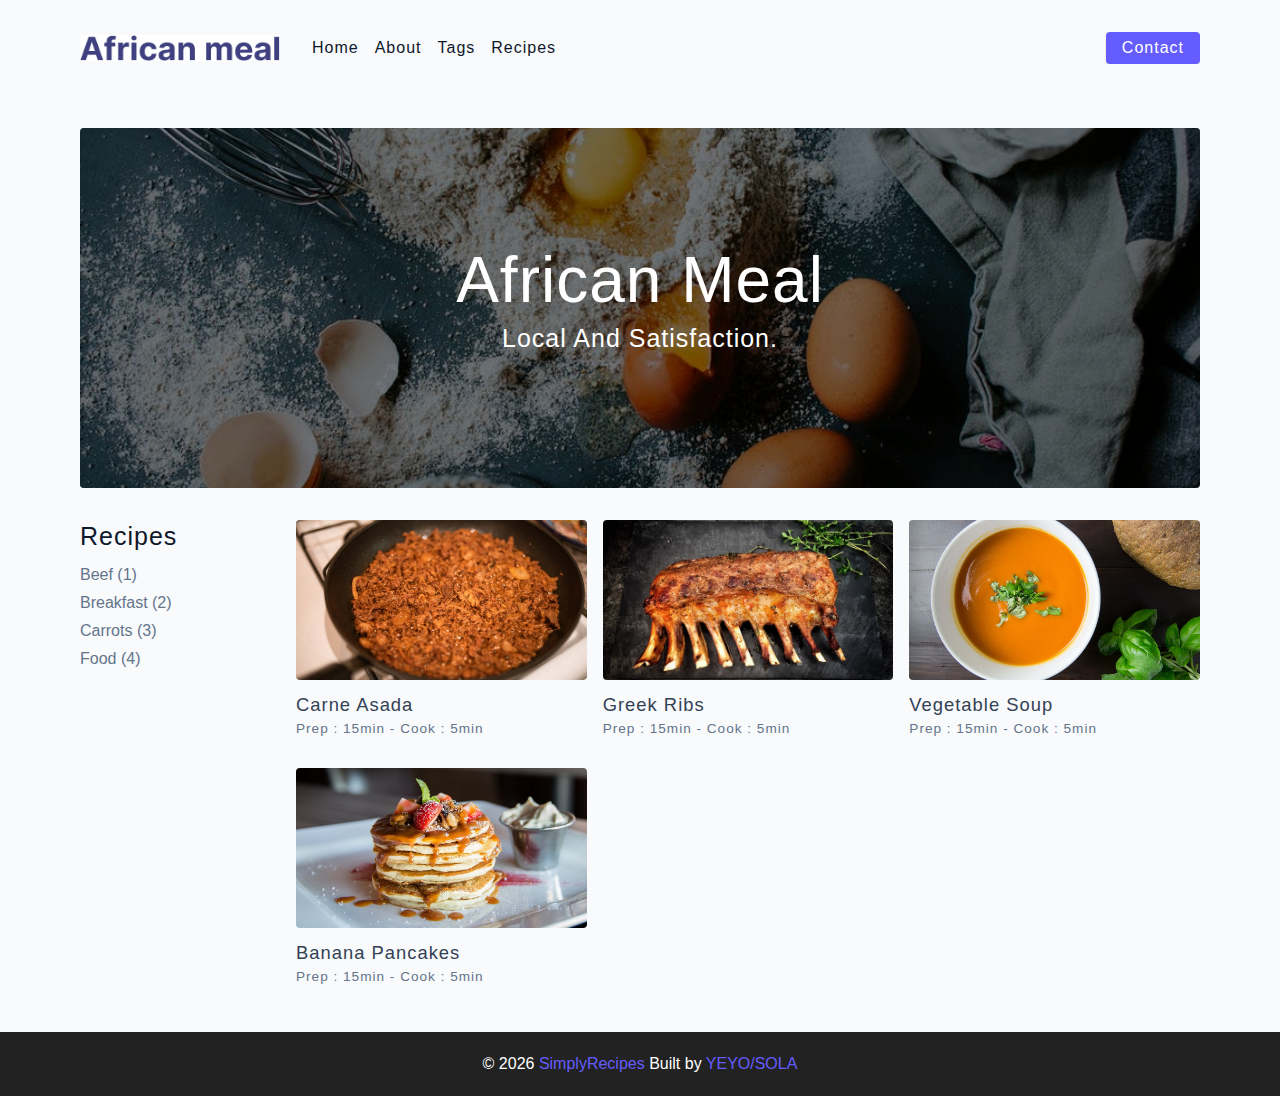
<file: African meal/index.html>
<!DOCTYPE html>
<html lang="en">
  <head>
    <meta charset="UTF-8" />
    <meta http-equiv="X-UA-Compatible" content="IE=edge" />
    <meta name="viewport" content="width=device-width, initial-scale=1.0" />
    <title>African meal</title>
    <!-- favicon -->
    <link rel="shortcut icon" href="./assets/favicon.ico" type="image/x-icon" />
    <!-- normalize -->
    <link rel="stylesheet" href="./css/normalize.css" />
    <!-- font-awesome -->
    <link
      rel="stylesheet"
      href="https://cdnjs.cloudflare.com/ajax/libs/font-awesome/5.14.0/css/all.min.css"
    />
    <!-- main css -->
    <link rel="stylesheet" href="./css/main.css" />
  </head>
  <body>
       <!-- nav  -->
       <nav class="navbar">
        <div class="nav-center">
          <div class="nav-header">
            <a href="index.html" class="nav-logo">
              <img src="./assets/recipes/African meal logo.jpg" alt="African meal" />
            </a>
            <button class="nav-btn btn">
              <i class="fas fa-align-justify"></i>
            </button>
          </div>
          <div class="nav-links">
            <a href="index.html" class="nav-link"> home </a>
            <a href="about.html" class="nav-link"> about </a>
            <a href="tags.html" class="nav-link"> tags </a>
            <a href="recipes.html" class="nav-link"> recipes </a>
            
  
            <div class="nav-link contact-link">
              <a href="contact.html" class="btn"> contact </a>
            </div>
          </div>
        </div>
      </nav>
      <!-- end of nav -->
      <!-- main -->
      <main class="page">
        <!-- header -->
        <header class="hero">
          <div class="hero-container">
            <div class="hero-text">
              <h1>African Meal</h1>
              <h4>Local and satisfaction.</h4>
            </div>
          </div>
        </header>
        <!-- end of header -->
        <!-- Recipes container-->
        <section class="recipes-container">
          <!-- tag container -->
          <div class="tags-container">
            <h4>recipes</h4>
            <div class="tags-list">
              <a href="tag-template.html">Beef (1)</a>
              <a href="tag-template.html">Breakfast (2)</a>
              <a href="tag-template.html">Carrots (3)</a>
              <a href="tag-template.html">Food (4)</a>
            </div>
          </div>
          <!-- end of tag container -->

          <!-- Recipes lists -->
          <div class="recipes-list">
            <!-- single recipes -->
            <a href="single-recipe.html" class="recipe">
              <img src="./assets/recipes/recipe-1.jpeg" alt="food" class="img recipe-img">
              <h5>Carne asada</h5>
              <p>Prep : 15min - Cook : 5min</p>
            </a>
            <!--END of single recipes -->

            <!-- single recipes -->
            <a href="single-recipe.html" class="recipe">
              <img src="./assets/recipes/recipe-2.jpeg" alt="food" class="img recipe-img">
              <h5>Greek Ribs</h5>
              <p>Prep : 15min - Cook : 5min</p>
            </a>
            <!--END of single recipes -->

            <!-- single recipes -->
            <a href="single-recipe.html" class="recipe">
              <img src="./assets/recipes/recipe-3.jpeg" alt="food" class="img recipe-img">
              <h5>Vegetable Soup</h5>
              <p>Prep : 15min - Cook : 5min</p>
            </a>
            <!--END of single recipes -->

            <!-- single recipes -->
            <a href="single-recipe.html" class="recipe">
              <img src="./assets/recipes/recipe-4.jpeg" alt="food" class="img recipe-img">
              <h5>Banana Pancakes</h5>
              <p>Prep : 15min - Cook : 5min</p>
            </a>
            <!--END of single recipes -->

          </div>
          <!-- end of Recipes-lists -->
        </section>
        <!-- end of recipes Container -->
      </main>
      <!-- END OF MAIN -->
      <!-- footer -->
      <footer class="page-footer">
        <p> &copy; <span id="date"></span>
          <span class="footer-logo">
            SimplyRecipes
          </span> Built by <a href="#Yeyo">YEYO/SOLA</a>
        </p>
      </footer>
      <script src="./js/app.js"></script>
  </body>
</html>
</file>
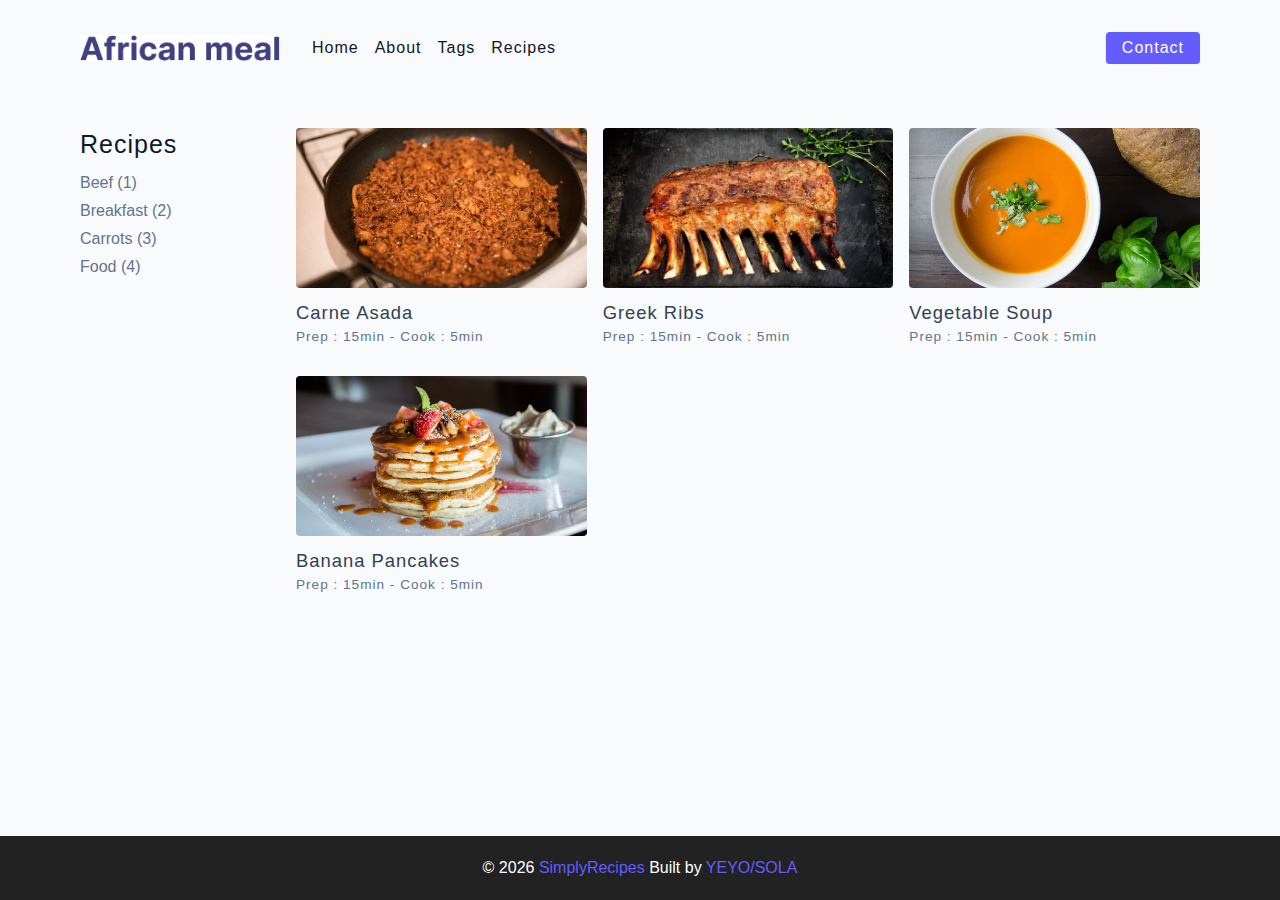
<file: African meal/recipes.html>
<!DOCTYPE html>
<html lang="en">
  <head>
    <meta charset="UTF-8" />
    <meta http-equiv="X-UA-Compatible" content="IE=edge" />
    <meta name="viewport" content="width=device-width, initial-scale=1.0" />
    <title>Recipes</title>
    <!-- favicon -->
    <link rel="shortcut icon" href="./assets/favicon.ico" type="image/x-icon" />
    <!-- normalize -->
    <link rel="stylesheet" href="./css/normalize.css" />
    <!-- font-awesome -->
    <link
      rel="stylesheet"
      href="https://cdnjs.cloudflare.com/ajax/libs/font-awesome/5.14.0/css/all.min.css"
    />
    <!-- main css -->
    <link rel="stylesheet" href="./css/main.css" />
  </head>
  <body>
       <!-- nav  -->
       <nav class="navbar">
        <div class="nav-center">
          <div class="nav-header">
            <a href="index.html" class="nav-logo">
              <img src="./assets/recipes/African meal logo.jpg" alt="African meal" />
            </a>
            <button class="nav-btn btn">
              <i class="fas fa-align-justify"></i>
            </button>
          </div>
          <div class="nav-links">
            <a href="index.html" class="nav-link"> home </a>
            <a href="about.html" class="nav-link"> about </a>
            <a href="tags.html" class="nav-link"> tags </a>
            <a href="recipes.html" class="nav-link"> recipes </a>
  
            <div class="nav-link contact-link">
              <a href="contact.html" class="btn"> contact </a>
            </div>
          </div>
        </div>
      </nav>
      <!-- end of nav -->
      <!-- main -->
      <main class="page">
        <!-- Recipes container-->
        <section class="recipes-container">
          <!-- tag container -->
          <div class="tags-container">
            <h4>recipes</h4>
            <div class="tags-list">
              <a href="tag-template.html">Beef (1)</a>
              <a href="tag-template.html">Breakfast (2)</a>
              <a href="tag-template.html">Carrots (3)</a>
              <a href="tag-template.html">Food (4)</a>
            </div>
          </div>
          <!-- end of tag container -->

          <!-- Recipes lists -->
          <div class="recipes-list">
            <!-- single recipes -->
            <a href="single-recipe.html" class="recipe">
              <img src="./assets/recipes/recipe-1.jpeg" alt="food" class="img recipe-img">
              <h5>Carne asada</h5>
              <p>Prep : 15min - Cook : 5min</p>
            </a>
            <!--END of single recipes -->

            <!-- single recipes -->
            <a href="single-recipe.html" class="recipe">
              <img src="./assets/recipes/recipe-2.jpeg" alt="food" class="img recipe-img">
              <h5>Greek Ribs</h5>
              <p>Prep : 15min - Cook : 5min</p>
            </a>
            <!--END of single recipes -->

            <!-- single recipes -->
            <a href="single-recipe.html" class="recipe">
              <img src="./assets/recipes/recipe-3.jpeg" alt="food" class="img recipe-img">
              <h5>Vegetable Soup</h5>
              <p>Prep : 15min - Cook : 5min</p>
            </a>
            <!--END of single recipes -->

            <!-- single recipes -->
            <a href="single-recipe.html" class="recipe">
              <img src="./assets/recipes/recipe-4.jpeg" alt="food" class="img recipe-img">
              <h5>Banana Pancakes</h5>
              <p>Prep : 15min - Cook : 5min</p>
            </a>
            <!--END of single recipes -->

          </div>
          <!-- end of Recipes-lists -->
        </section>
        <!-- end of recipes Container -->
      </main>
      <!-- END OF MAIN -->
      <!-- footer -->
      <footer class="page-footer">
        <p> &copy; <span id="date"></span>
          <span class="footer-logo">
            SimplyRecipes
          </span> Built by <a href="#Yeyo">YEYO/SOLA</a>
        </p>
      </footer>
      <script src="./js/app.js"></script>
  </body>
</html>
</file>
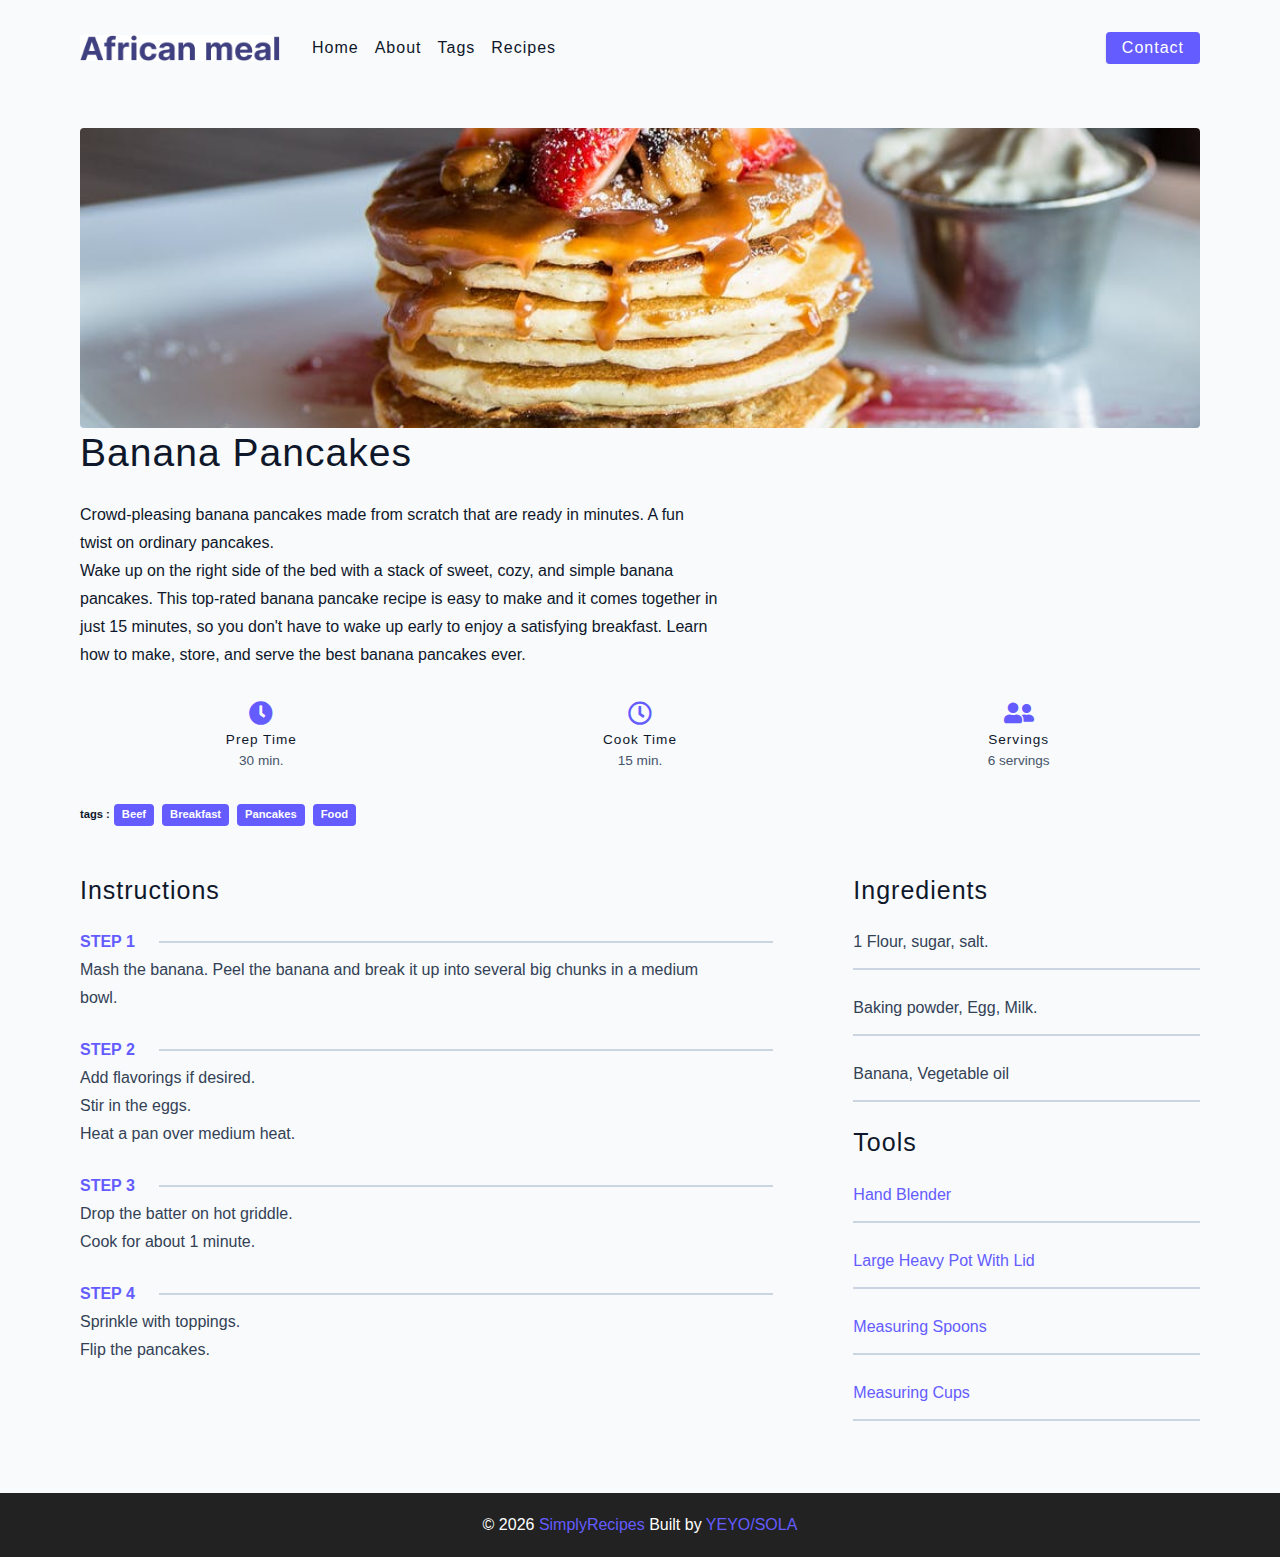
<file: African meal/single-recipe.html>
<!DOCTYPE html>
<html lang="en">
  <head>
    <meta charset="UTF-8" />
    <meta http-equiv="X-UA-Compatible" content="IE=edge" />
    <meta name="viewport" content="width=device-width, initial-scale=1.0" />
    <title>Single Recipes</title>
    <!-- favicon -->
    <link rel="shortcut icon" href="./assets/favicon.ico" type="image/x-icon" />
    <!-- normalize -->
    <link rel="stylesheet" href="./css/normalize.css" />
    <!-- font-awesome -->
    <link
      rel="stylesheet"
      href="https://cdnjs.cloudflare.com/ajax/libs/font-awesome/5.14.0/css/all.min.css"
    />
    <!-- main css -->
    <link rel="stylesheet" href="./css/main.css" />
  </head>
  <body>
       <!-- nav  -->
       <nav class="navbar">
        <div class="nav-center">
          <div class="nav-header">
            <a href="index.html" class="nav-logo">
              <img src="./assets/recipes/African meal logo.jpg" alt="African meal" />
            </a>
            <button class="nav-btn btn">
              <i class="fas fa-align-justify"></i>
            </button>
          </div>
          <div class="nav-links">
            <a href="index.html" class="nav-link"> home </a>
            <a href="about.html" class="nav-link"> about </a>
            <a href="tags.html" class="nav-link"> tags </a>
            <a href="recipes.html" class="nav-link"> recipes </a>
  
            <div class="nav-link contact-link">
              <a href="contact.html" class="btn"> contact </a>
            </div>
          </div>
        </div>
      </nav>
      <!-- end of nav -->
      <!-- main -->
      <main class="page">
        <div class="recipe-page">
          <section class="recipe-hero"></section>
            <img src="./assets/recipes/recipe-4.jpeg" class="img recipe-hero-img" alt="pancakes"/>
            <article>
              <h2>Banana Pancakes</h2>
              <p>Crowd-pleasing banana pancakes made from scratch that are ready in minutes. A fun twist on ordinary pancakes. <br>
                Wake up on the right side of the bed with a stack of sweet, cozy, and simple banana pancakes. This top-rated banana pancake recipe is easy to make and it comes together in just 15 minutes, so you don't have to wake up early to enjoy a satisfying breakfast. Learn how to make, store, and serve the best banana pancakes ever.</p>
              <!--recipe icons -->
              <div class="recipe-icons">
                <!-- single recipe icon -->
                <article>
                  <i class="fas fa-clock"></i>
                  <h5>prep time</h5>
                  <p>30 min.</p>
                </article>
                <!-- single recipe icon -->
                <article>
                  <i class="far fa-clock"></i>
                  <h5>cook time</h5>
                  <p>15 min.</p>
                </article>
                <!-- single recipe icon -->
                <article>
                  <i class="fas fa-user-friends"></i>
                  <h5>servings</h5>
                  <p>6 servings<p>
                </article>
              </div>
              <!--recipe tags -->
              <div class="recipe-tags">
                tags : <a href="tag-template.html">Beef</a>
                <a href="tag-template.html">Breakfast</a>
                <a href="tag-template.html">Pancakes</a>
                <a href="tag-template.html">food</a>
              </div>

            </article>

          <!-- recipe content -->
          <section class="recipe-content">
            <article>
              <h4>Instructions</h4>
              <!-- single instruction -->
              <div class="single-instruction">
                <header>
                  <p>Step 1</p>
                  <div></div>
                </header>
                <p>Mash the banana. Peel the banana and break it up into several big chunks in a medium bowl.</p>

                <!-- single instruction -->
              <div class="single-instruction">
                <header>
                  <p>Step 2</p>
                  <div></div>
                </header>
                <p>Add flavorings if desired. <br>
                  Stir in the eggs. <br>
                  Heat a pan over medium heat.</p>

                <!-- single instruction -->
              <div class="single-instruction">
                <header>
                  <p>Step 3</p>
                  <div></div>
                </header>
                <p>Drop the batter on hot griddle. <br>
                  Cook for about 1 minute.</p>

                  <!-- single instruction -->
              <div class="single-instruction">
                <header>
                  <p>Step 4</p>
                  <div></div>
                </header>
                <p>Sprinkle with toppings. <br>
                  Flip the pancakes.</p>
              </div>
              </div>
             </div>
            </article>
            <article class="second column">
              <div>
                <h4>Ingredients</h4>
                <p class="single-ingredients">1 Flour, sugar, salt.</p>
                <p class="single-ingredients">Baking powder, Egg, Milk.</p>
                <p class="single-ingredients">Banana, Vegetable oil
                </p>
              </div>
              <div>
                <h4>tools</h4>
                <p class="single-tools">Hand Blender</p>
                <p class="single-tools">Large Heavy Pot With Lid
                </p>
                <p class="single-tools">Measuring Spoons
                </p>
                <p class="single-tools">Measuring Cups
                </p>
              </div>
            </article>
          </section>
        </div>
      </main>
      <!-- END OF MAIN -->
      <!-- footer -->
      <footer class="page-footer">
        <p> &copy; <span id="date"></span>
          <span class="footer-logo">
            SimplyRecipes
          </span> Built by <a href="#Yeyo">YEYO/SOLA</a>
        </p>
      </footer>
      <script src="./js/app.js"></script>
  </body>
</html>
</file>
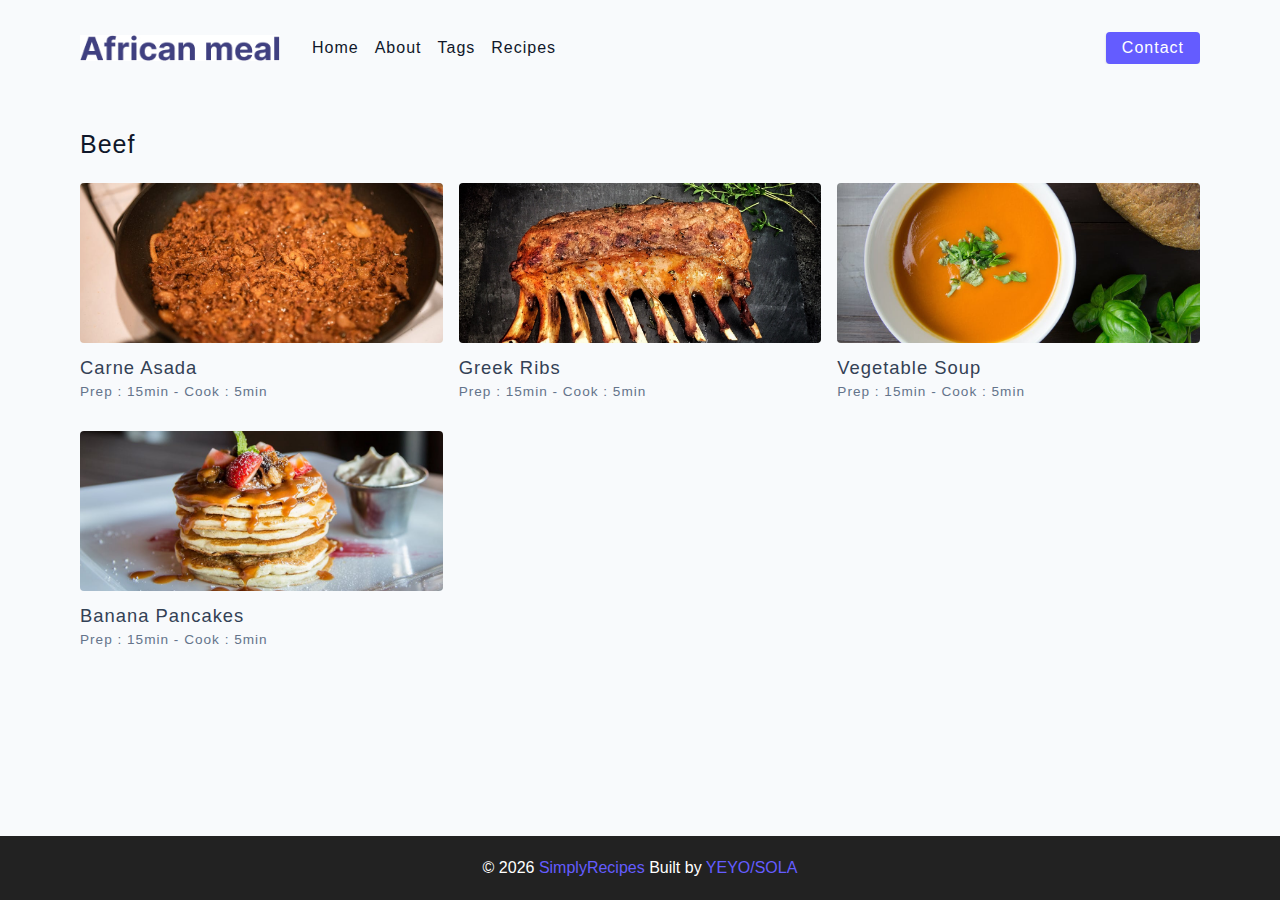
<file: African meal/tag-template.html>
<!DOCTYPE html>
<html lang="en">
  <head>
    <meta charset="UTF-8" />
    <meta http-equiv="X-UA-Compatible" content="IE=edge" />
    <meta name="viewport" content="width=device-width, initial-scale=1.0" />
    <title>Tag-template</title>
    <!-- favicon -->
    <link rel="shortcut icon" href="./assets/favicon.ico" type="image/x-icon" />
    <!-- normalize -->
    <link rel="stylesheet" href="./css/normalize.css" />
    <!-- font-awesome -->
    <link
      rel="stylesheet"
      href="https://cdnjs.cloudflare.com/ajax/libs/font-awesome/5.14.0/css/all.min.css"
    />
    <!-- main css -->
    <link rel="stylesheet" href="./css/main.css" />
  </head>
  <body>
       <!-- nav  -->
       <nav class="navbar">
        <div class="nav-center">
          <div class="nav-header">
            <a href="index.html" class="nav-logo">
              <img src="./assets/recipes/African meal logo.jpg" alt="African meal" />
            </a>
            <button class="nav-btn btn">
              <i class="fas fa-align-justify"></i>
            </button>
          </div>
          <div class="nav-links">
            <a href="index.html" class="nav-link"> home </a>
            <a href="about.html" class="nav-link"> about </a>
            <a href="tags.html" class="nav-link"> tags </a>
            <a href="recipes.html" class="nav-link"> recipes </a>
  
            <div class="nav-link contact-link">
              <a href="contact.html" class="btn"> contact </a>
            </div>
          </div>
        </div>
      </nav>
      <!-- end of nav -->
      <!-- main -->
    <main class="page">
      <div>
        <h4>Beef</h4>
        <!-- Recipes lists -->
        <div class="recipes-list">
          <!-- single recipes -->
          <a href="single-recipe.html" class="recipe">
            <img src="./assets/recipes/recipe-1.jpeg" alt="food" class="img recipe-img">
            <h5>Carne asada</h5>
            <p>Prep : 15min - Cook : 5min</p>
          </a>
          <!--END of single recipes -->

          <!-- single recipes -->
          <a href="single-recipe.html" class="recipe">
            <img src="./assets/recipes/recipe-2.jpeg" alt="food" class="img recipe-img">
            <h5>Greek Ribs</h5>
            <p>Prep : 15min - Cook : 5min</p>
          </a>
          <!--END of single recipes -->

          <!-- single recipes -->
          <a href="single-recipe.html" class="recipe">
            <img src="./assets/recipes/recipe-3.jpeg" alt="food" class="img recipe-img">
            <h5>Vegetable Soup</h5>
            <p>Prep : 15min - Cook : 5min</p>
          </a>
          <!--END of single recipes -->

          <!-- single recipes -->
          <a href="single-recipe.html" class="recipe">
            <img src="./assets/recipes/recipe-4.jpeg" alt="food" class="img recipe-img">
            <h5>Banana Pancakes</h5>
            <p>Prep : 15min - Cook : 5min</p>
          </a>
          <!--END of single recipes -->

        </div>
        <!-- end of Recipes-lists -->
      </div>
    </main>
      <!-- END OF MAIN -->
      <!-- footer -->
      <footer class="page-footer">
        <p> &copy; <span id="date"></span>
          <span class="footer-logo">
            SimplyRecipes
          </span> Built by <a href="#Yeyo">YEYO/SOLA</a>
        </p>
      </footer>
      <script src="./js/app.js"></script>
  </body>
</html>
</file>
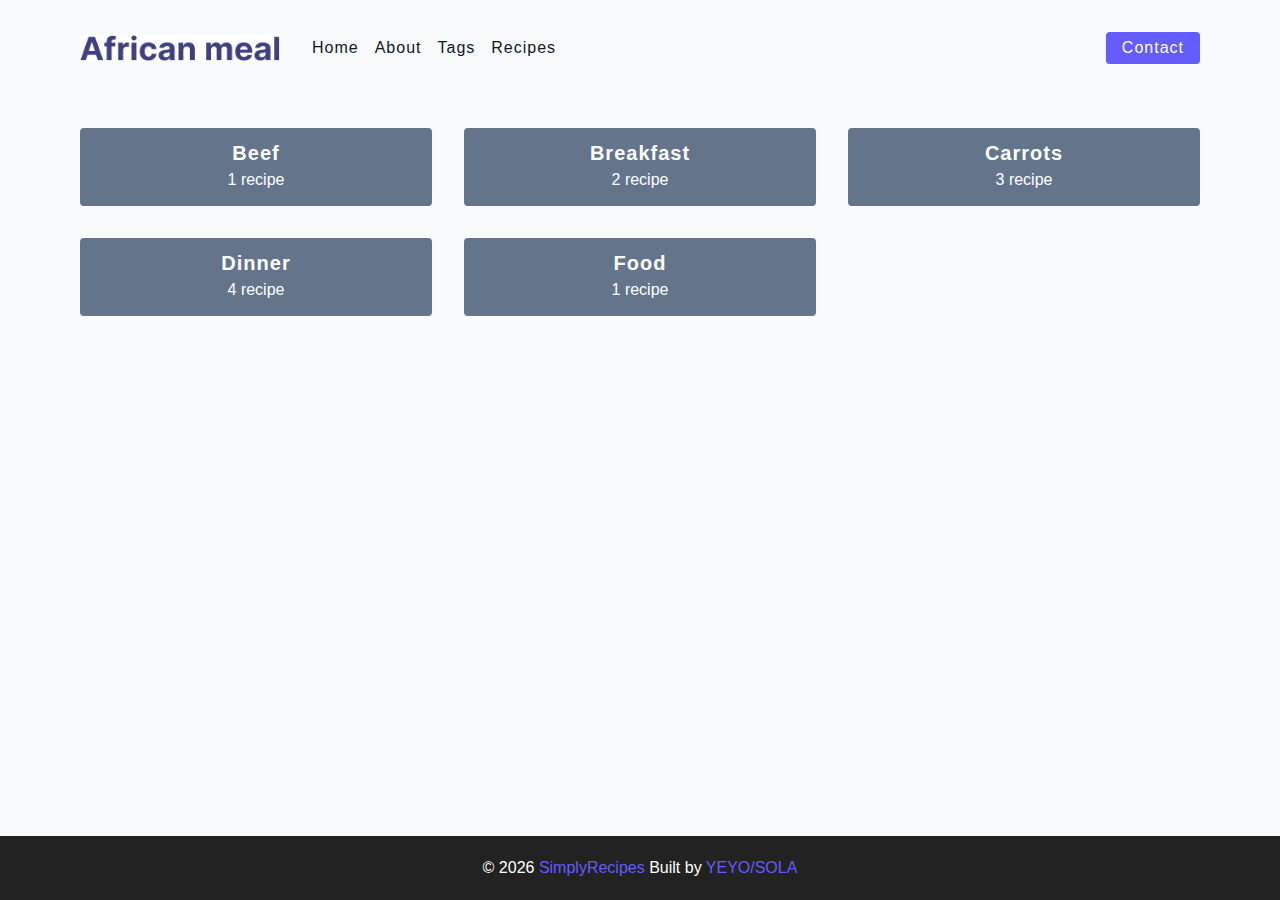
<file: African meal/tags.html>
<!DOCTYPE html>
<html lang="en">
  <head>
    <meta charset="UTF-8" />
    <meta http-equiv="X-UA-Compatible" content="IE=edge" />
    <meta name="viewport" content="width=device-width, initial-scale=1.0" />
    <title>Tags</title>
    <!-- favicon -->
    <link rel="shortcut icon" href="./assets/favicon.ico" type="image/x-icon" />
    <!-- normalize -->
    <link rel="stylesheet" href="./css/normalize.css" />
    <!-- font-awesome -->
    <link
      rel="stylesheet"
      href="https://cdnjs.cloudflare.com/ajax/libs/font-awesome/5.14.0/css/all.min.css"
    />
    <!-- main css -->
    <link rel="stylesheet" href="./css/main.css" />
  </head>
  <body>
       <!-- nav  -->
       <nav class="navbar">
        <div class="nav-center">
          <div class="nav-header">
            <a href="index.html" class="nav-logo">
              <img src="./assets/recipes/African meal logo.jpg" alt="African meal" />
            </a>
            <button class="nav-btn btn">
              <i class="fas fa-align-justify"></i>
            </button>
          </div>
          <div class="nav-links">
            <a href="index.html" class="nav-link"> home </a>
            <a href="about.html" class="nav-link"> about </a>
            <a href="tags.html" class="nav-link"> tags </a>
            <a href="recipes.html" class="nav-link"> recipes </a>
  
            <div class="nav-link contact-link">
              <a href="contact.html" class="btn"> contact </a>
            </div>
          </div>
        </div>
      </nav>
      <!-- end of nav -->
      <!-- main -->
      <main class="page">
      <section class="tags-wrapper">
        <!-- single tag -->
        <a href="tag-template.html" class="tag">
          <h5>beef</h5>
          <p>1 recipe</p>
        </a>
        <!-- end of single tag -->

        <!-- single tag -->
        <a href="tag-template.html" class="tag">
          <h5>breakfast</h5>
          <p>2 recipe</p>
        </a>
        <!-- end of single tag -->

        <!-- single tag -->
        <a href="tag-template.html" class="tag">
          <h5>carrots</h5>
          <p>3 recipe</p>
        </a>
        <!-- end of single tag -->

        <!-- single tag -->
        <a href="tag-template.html" class="tag">
          <h5>dinner</h5>
          <p>4 recipe</p>
        </a>
        <!-- end of single tag -->

        <!-- single tag -->
        <a href="tag-template.html" class="tag">
          <h5>food</h5>
          <p>1 recipe</p>
        </a>
        <!-- end of single tag -->
      </section>     
     </main>
      <!-- END OF MAIN -->
      <!-- footer -->
      <footer class="page-footer">
        <p> &copy; <span id="date"></span>
          <span class="footer-logo">
            SimplyRecipes
          </span> Built by <a href="#Yeyo">YEYO/SOLA</a>
        </p>
      </footer>
      <script src="./js/app.js"></script>
  </body>
</html>
</file>
<file: African meal/css/main.css>
*,
::after,
::before {
  box-sizing: border-box;
}
/* fonts */

@import url('https://fonts.googleapis.com/css2?family=Roboto:wght@400;500;600&family=Montserrat&display=swap');
html {
  font-size: 100%;
} /*16px*/

:root {
  /* colors */
  --primary-100: #e2e0ff;
  --primary-200: #c1beff;
  --primary-300: #a29dff;
  --primary-400: #837dff;
  --primary-500: #645cff;
  --primary-600: #504acc;
  --primary-700: #3c3799;
  --primary-800: #282566;
  --primary-900: #141233;

  /* grey */
  --grey-50: #f8fafc;
  --grey-100: #f1f5f9;
  --grey-200: #e2e8f0;
  --grey-300: #cbd5e1;
  --grey-400: #94a3b8;
  --grey-500: #64748b;
  --grey-600: #475569;
  --grey-700: #334155;
  --grey-800: #1e293b;
  --grey-900: #0f172a;
  /* rest of the colors */
  --black: #222;
  --white: #fff;
  --red-light: #f8d7da;
  --red-dark: #842029;
  --green-light: #d1e7dd;
  --green-dark: #0f5132;

  /* fonts  */
  --headingFont: 'Roboto', sans-serif;
  --bodyFont: 'Nunito', sans-serif;
  --smallText: 0.7em;
  /* rest of the vars */
  --backgroundColor: var(--grey-50);
  --textColor: var(--grey-900);
  --borderRadius: 0.25rem;
  --letterSpacing: 1px;
  --transition: 0.3s ease-in-out all;
  --max-width: 1120px;
  --fixed-width: 600px;

  /* box shadow*/
  --shadow-1: 0 1px 3px 0 rgba(0, 0, 0, 0.1), 0 1px 2px 0 rgba(0, 0, 0, 0.06);
  --shadow-2: 0 4px 6px -1px rgba(0, 0, 0, 0.1),
    0 2px 4px -1px rgba(0, 0, 0, 0.06);
  --shadow-3: 0 10px 15px -3px rgba(0, 0, 0, 0.1),
    0 4px 6px -2px rgba(0, 0, 0, 0.05);
  --shadow-4: 0 20px 25px -5px rgba(0, 0, 0, 0.1),
    0 10px 10px -5px rgba(0, 0, 0, 0.04);
}

body {
  background: var(--backgroundColor);
  font-family: var(--bodyFont);
  font-weight: 400;
  line-height: 1.75;
  color: var(--textColor);
}

p {
  margin-top: 0;
  margin-bottom: 1.5rem;
  max-width: 40em;
}

h1,
h2,
h3,
h4,
h5 {
  margin: 0;
  margin-bottom: 1.38rem;
  font-family: var(--headingFont);
  font-weight: 400;
  line-height: 1.3;
  text-transform: capitalize;
  letter-spacing: var(--letterSpacing);
}

h1 {
  margin-top: 0;
  font-size: 3.052rem;
}

h2 {
  font-size: 2.441rem;
}

h3 {
  font-size: 1.953rem;
}

h4 {
  font-size: 1.563rem;
}

h5 {
  font-size: 1.25rem;
}

small,
.text-small {
  font-size: var(--smallText);
}

a {
  text-decoration: none;
}
ul {
  list-style-type: none;
  padding: 0;
}

.img {
  width: 100%;
  display: block;
  object-fit: cover;
}
/* buttons */

.btn {
  cursor: pointer;
  color: var(--white);
  background: var(--primary-500);
  border: transparent;
  border-radius: var(--borderRadius);
  letter-spacing: var(--letterSpacing);
  padding: 0.375rem 0.75rem;
  box-shadow: var(--shadow-1);
  transition: var(--transtion);
  text-transform: capitalize;
  display: inline-block;
}
.btn:hover {
  background: var(--primary-700);
  box-shadow: var(--shadow-3);
}
.btn-hipster {
  color: var(--primary-500);
  background: var(--primary-200);
}
.btn-hipster:hover {
  color: var(--primary-200);
  background: var(--primary-700);
}
.btn-block {
  width: 100%;
}

/* alerts */
.alert {
  padding: 0.375rem 0.75rem;
  margin-bottom: 1rem;
  border-color: transparent;
  border-radius: var(--borderRadius);
}

.alert-danger {
  color: var(--red-dark);
  background: var(--red-light);
}
.alert-success {
  color: var(--green-dark);
  background: var(--green-light);
}
/* form */

.form {
  width: 90vw;
  max-width: var(--fixed-width);
  background: var(--white);
  border-radius: var(--borderRadius);
  box-shadow: var(--shadow-2);
  padding: 2rem 2.5rem;
  margin: 3rem auto;
}
.form-label {
  display: block;
  font-size: var(--smallText);
  margin-bottom: 0.5rem;
  text-transform: capitalize;
  letter-spacing: var(--letterSpacing);
}
.form-input,
.form-textarea {
  width: 100%;
  padding: 0.375rem 0.75rem;
  border-radius: var(--borderRadius);
  background: var(--backgroundColor);
  border: 1px solid var(--grey-200);
}

.form-row {
  margin-bottom: 1rem;
}

.form-textarea {
  height: 7rem;
}
::placeholder {
  font-family: inherit;
  color: var(--grey-400);
}
.form-alert {
  color: var(--red-dark);
  letter-spacing: var(--letterSpacing);
  text-transform: capitalize;
}
/* alert */

@keyframes spinner {
  to {
    transform: rotate(360deg);
  }
}

.loading {
  width: 6rem;
  height: 6rem;
  border: 5px solid var(--grey-400);
  border-radius: 50%;
  border-top-color: var(--primary-500);
  animation: spinner 0.6s linear infinite;
}
.loading {
  margin: 0 auto;
}
/* title */

.title {
  text-align: center;
}

.title-underline {
  background: var(--primary-500);
  width: 7rem;
  height: 0.25rem;
  margin: 0 auto;
  margin-top: -1rem;
}

/*
=============== 
Navbar
===============
*/
.navbar {
  display: flex;
  align-items: center;
  justify-content: center;
}
.nav-center {
  width: 90vw;
  max-width: var(--max-width);
}
.nav-header {
  height: 6rem;
  display: flex;
  justify-content: space-between;
  align-items: center;
}
.nav-header img {
  width: 200px;
}
.nav-logo {
  display: flex;
  align-items: flex-end;
}

.nav-btn {
  padding: 0.15rem 0.75rem;
}
.nav-btn i {
  font-size: 1.25rem;
}
.nav-links {
  height: 0;
  overflow: hidden;
  display: flex;
  flex-direction: column;
  transition: var(--transition);
}
.show-links {
  height: 23.9375rem;
}

.nav-link {
  display: block;
  text-align: center;
  font-size: 1.25rem;
  text-transform: capitalize;
  color: var(--grey-900);
  letter-spacing: var(--letterSpacing);
  padding: 1rem 0;
  border-top: 1px solid var(--grey-500);
  transition: var(--transition);
}
.nav-link:hover {
  color: var(--primary-500);
}

.contact-link a {
  padding: 0.15rem 1rem;
}


@media screen and (min-width: 992px) {
  .nav-btn{
    display: none;
  }
  .navbar{
    height: 6rem;
    
  }
  .nav-center{
    display: flex;
    align-items: center;
  }
  .nav-header {
    padding: 0;
    margin-right: 2rem;
    height: auto;
  }
  .nav-links{
    height: auto;
    flex-direction: row;
    align-items: center;
    width: 100%;
  }
  .nav-link{
    padding: 0;
    border-top: none;
    margin-right: 1rem;
    font-size: 1rem;
  }
  .contact-link{
    margin-left: auto;
    margin-right: 0;
  }
}

/*
=============== 
Page
===============
*/
.page{
  /* background: red; */
  width: 90vw;
  max-width: var(--max-width);
  margin: 0 auto;
  padding-top: 2rem;
  min-height: calc(100vh - (6rem + 4rem));
}
/*
=============== 
Footer
===============
*/
.page-footer{
  height: 4rem;
  background: var(--black);
  color: var(--white);
  display: flex;
  align-items: center;
  justify-content: center;
}
.page-footer p{
  margin-bottom: 0;
}
.page-footer .footer-logo,
.page-footer a {
  color: var(--primary-500);
}

/*
=============== 
Hero
===============
*/
.hero{
  height: 40vh;
  background: url(../assets/main.jpeg) center/cover no-repeat;
  margin-bottom: 2rem;
  border-radius: var(--borderRadius);
  position: relative;
}
.hero-container{
  position: absolute;
  width: 100%;
  height: 100%;
  top: 0;
  left: 0;
  background: rgba(0, 0, 0, 0.4);
  border-radius: var(--borderRadius);
  display: flex;
  align-items: center;
  justify-content: center;
}
.hero-text{
  text-align: center;
  color: var(--white);
}
@media screen and (min-width:768px) {
  .hero-text h1{
font-size: 4rem;
margin-bottom: 0;
  }
}

/*
=============== 
Recipes
===============
*/
.recipes-container{
  display: grid;
  gap: 2rem 1rem;
}
.recipes-list {
  display: grid;
  gap: 2rem 1rem;
  padding-bottom: 3rem;
  }
.tags-container {
  order: 1;
  display: flex;
  flex-direction: column;
  padding-bottom: 3rem;
}

.tags-container h4 {
margin-bottom: 0.5rem;
font-weight: 500;
}
.tags-list{
  display: grid;
  grid-template-columns: 1fr 1fr 1fr;
}
.tags-list a{
  text-transform: capitalize;
  display: block;
  color: var(--grey-500);
  transition: var(--transition);
}
.tags-list a:hover{
  color: var(--primary-500);
}
.recipe {
  display: block;
}
.recipe-img{
  height: 15rem;
  border-radius: var(--borderRadius);
  margin-bottom: 1rem;
}

.recipe h5 {
  margin-bottom: 0;
  margin-top: 0.25rem;
  line-height: 1;
  color: var(--grey-700);
}
.recipe p {
  margin-bottom: 0;
  line-height: 1;
  margin-top: 0.5rem;
  color: var(--grey-500);
  letter-spacing: var(--letterSpacing);
}
@media screen and (min-width: 576px) {
  .recipes-list {
    grid-template-columns: 1fr 1fr;
  }
  .recipe-img {
    height: 10rem;
  }
}
@media screen and (min-width: 992px) {
  .recipes-container{
    grid-template-columns: 200px 1fr;
  }
  .recipe p{
    font-size: 0.85rem;
  }
  .tags-container{
    order: 0;
  }
  .tags-list{
    grid-template-columns: 1fr;
  }
}
@media screen and (min-width: 1200px) {
  .recipe h5 {
    font-size: 1.15rem;
  }
  .recipes-list {
    grid-template-columns: 1fr 1fr 1fr;
  }
}
/*
=============== 
Error
===============
*/
.error-page{
  text-align: center;
  padding-top: 5rem;
}
.error-page h1{
  font-size: 9rem;
}
/*
=============== 
About
===============
*/
.about-page h2{
  text-transform: none;
  font-weight: bold;
}
.about-page{
  display: grid;
  gap: 2rem 4rem;
  padding-bottom: 3rem;
}
.about-img{
  border-radius: var(--borderRadius);
  height: 300px;
}


@media screen and (min-width: 992px) {
  .about-page{
    grid-template-columns: 1fr 1fr;
    grid-template-rows: 400px;
    align-items: center;
  }
  .about-img{
    height: 100%;
  }
}

.featured-title{
  text-align: center;
}
/*
=============== 
Contact page
===============
*/
.contact-form{
  width: 100%;
  margin: 0;
}
.contact-container{
  display: grid;
  gap: 2rem 3rem;
  padding-bottom: 3rem;
}
@media screen and (min-width: 992px) {
  .contact-container{
    grid-template-columns: 1fr 450px;
    align-items: center;
  }
}

/*
=============== 
Tags page
===============
*/
.tags-wrapper{
  display: grid;
  gap: 2rem;
  padding-bottom: 3rem;
}

.tag{
  background: var(--grey-500);
  border-radius: var(--borderRadius);
  text-align: center;
  color: var(--white);
  transition: var(--transition);
  padding: 0.75rem 0;
}
.tag:hover{
  background: var(--primary-500);
}

.tag h5, .tag p{
margin-bottom: 0;
}
.tag h5{
  font-weight: 600;
}

@media screen and (min-width: 576px) {
  .tags-wrapper{
    grid-template-columns: 1fr;
  }
}
@media screen and (min-width: 992px) {
  .tags-wrapper{
    grid-template-columns: repeat(3, 1fr);
  }
}
/*
=============== 
single recipe Page
===============
*/
.recipe-hero{
  display: grid;
  gap: 3rem;
}
.recipe-hero-img{
  height: 300px;
  border-radius: var(--borderRadius);
}

.recipe-hero p{
  color: var(--grey-600);
}
.recipe-icons {
  display: grid;
  grid-template-columns: repeat(3, 1fr);
  gap: 1rem;
  margin: 2rem 0;
  text-align: center;
}
.recipe-icons i{
  font-size: 1.5rem;
  color: var(--primary-500);
}
.recipe-icons h5, 
.recipe-icons p{
 margin-bottom: 0;
 font-size: 0.85rem;
}
.recipe-icons p{
  color: var(--grey-600);
}
.recipe-tags{
  display: flex;
  align-items: center;
  flex-wrap: wrap;
  font-size: 0.7em;
  font-weight: 600;
}
.recipe-tags a{
  background: var(--primary-500);
  border-radius: var(--borderRadius);
  color: var(--white);
  padding: 0.05rem 0.5rem;
  margin: 0 0.25rem;
  text-transform: capitalize;
}

@media screen and (min-width: 992px) {
  .recipe-hero{
    grid-template-columns: 4fr 5fr;
    align-items: center;
  }
}

.recipe-content{
  padding: 3rem 0;
  display: grid;
  gap: 2rem 5rem;
}

@media screen and (min-width: 992px) {
  .recipe-content{
    grid-template-columns: 2fr 1fr;
}
}

.single-instruction header{
display: grid;
grid-template-columns: auto 1fr;
gap: 1.5rem;
align-items: center;
}
.single-instruction header p{
text-transform: uppercase;
font-weight: 600;
margin-bottom: 0;
color: var(--primary-500);
}
.single-instruction > p{
  color: var(--grey-700);
}
.single-instruction header div{
  height:  2px;
  background: var(--grey-300);
}
.second-column{
  display: grid;
  row-gap: 2rem;
}
.single-ingredients{
  border-bottom: 2px solid var(--grey-300);
  padding-bottom: 0.75rem;
  color: var(--grey-700);
}
.single-tools {
  border-bottom: 2px solid var(--grey-300);
  padding-bottom: 0.75rem;
  color: var(--primary-500);
  text-transform: capitalize;
}
</file>
